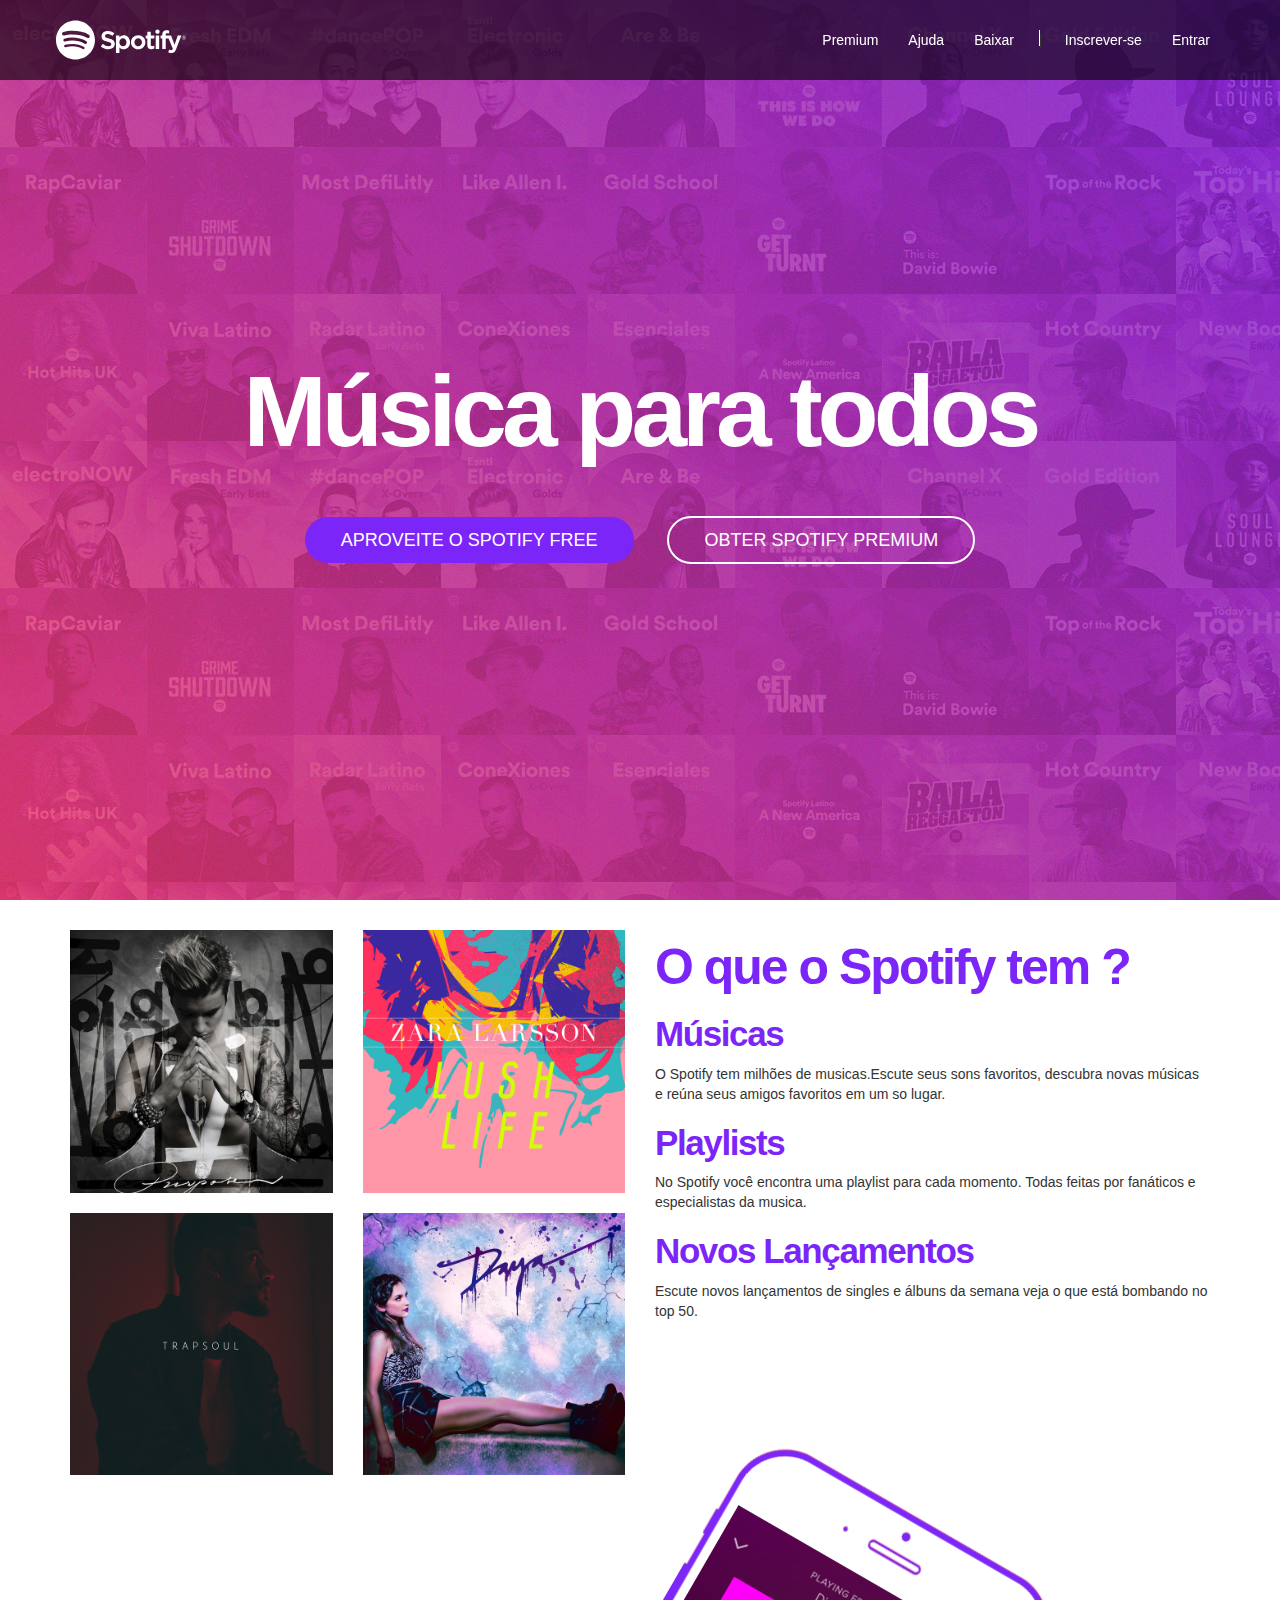
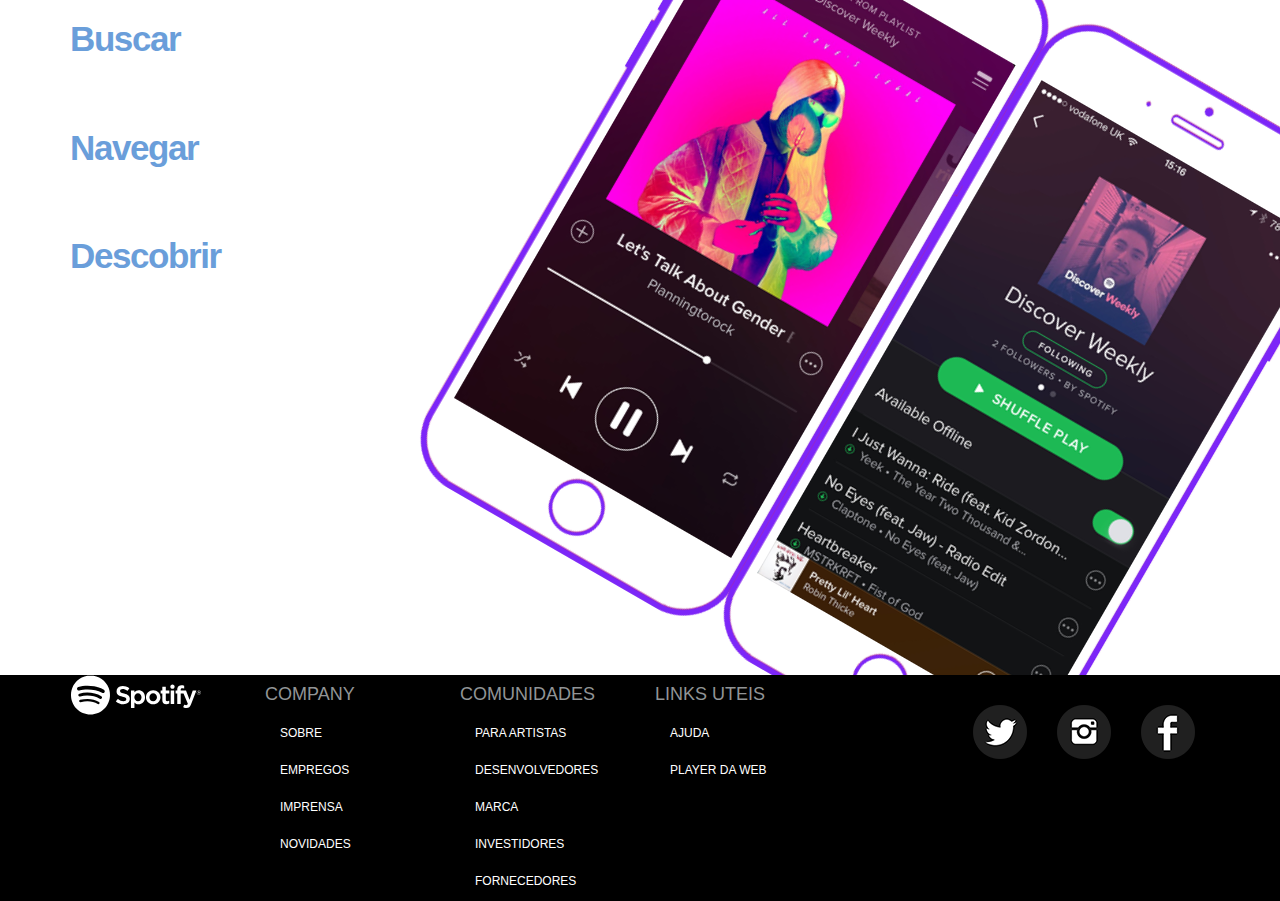
<file: spotify/index.html>
<!DOCTYPE html>
<html lang="pt-br">
  <head>
    <meta charset="utf-8">
    <meta http-equiv="X-UA-Compatible" content="IE=edge">
    <meta name="viewport" content="width=device-width, initial-scale=1">

    <link href="css/bootstrap/css/bootstrap.min.css" rel="stylesheet">
    <link href="css/estilo.css" rel="stylesheet">
    <link rel="icon" href="css/imagens/favicon.png">
   
    <script src="https://ajax.googleapis.com/ajax/libs/jquery/1.11.3/jquery.min.js"></script>
    <script src="css/bootstrap/js/bootstrap.min.js"></script>
   
    <title>Música para todos - Spotify</title> 
  </head>
  <body>
    
    <nav class="navbar navbar-fixed-top navbar-inverse navbar-transparente">
      <div class="container">
        
        <!--Header-->
        <div class="navbar-header">
          <a href="index.html" class="navbar-brand">
              <span class="img-logo" >Spotify</span>
          </a>
            
                      
            <!-- Botao para Celular-->
              <div>
                <button type="button" class="navbar-toggle collapsed" data-toggle="collapse" data-target="#barra-navegacao">
                  <span class="icon-bar"></span>
                  <span class="icon-bar"></span>
                  <span class="icon-bar"></span>
                </button>
              </div>
          </div>

        <div class="collapse navbar-collapse" id="barra-navegacao">
          <ul class="nav navbar-nav navbar-right">
            <li> <a href="" >Premium</a></li>
            <li> <a href="" >Ajuda</a></li>
            <li> <a href="" >Baixar</a></li>

            <li class="divisor" role="separator"> | </li>

            <li> <a href="" >Inscrever-se</a></li>
            <li> <a href="" >Entrar</a></li>

          </ul>
        </div>
     
      </div>
    </nav>

    <!--Capa do Site-->
    <div class="capa">
      <div class="texto-capa">
        <h1>Música para todos</h1>
        <a href="" class="btn btn-custom btn-roxo btn-lg">Aproveite o Spotify Free</a>
        <a href="" class="btn btn-custom btn-branco btn-lg">Obter Spotify Premium</a>
      </div>
    </div>
    
    <!--Conteudo-->

    <div id="servicos">
      <div class="container">
        <div class="row">
          
          <!--Album-->
          <div class="col-md-6" >
           
            <div class="row albuns">
             
              <div class="col-md-6">
                <img src="css/imagens/img1.jpg" class="img-responsive"/>
              </div>
            
              <div class="col-md-6">
                <img src="css/imagens/img2.jpg" class="img-responsive" />
              </div>
              
            </div>
              
            <div class="row albuns">
              <div class="col-md-6">
                <img src="css/imagens/img3.jpg" class="img-responsive"/>
              </div>
              
              <div class="col-md-6">
                <img src="css/imagens/img4.jpg" class="img-responsive"/>
              </div>
            
            </div>
           </div> 
        
          <!--servicos-->
          <div class="col-md-6">
             
            <h2 class="texto-roxo"> O que o Spotify tem ?</h2> 
            <h3> Músicas</h3> 
            <p>O Spotify tem milhões de musicas.Escute seus sons favoritos, descubra novas músicas e reúna seus 
              amigos favoritos em um so lugar.</p>
            
            <h3> Playlists</h3> 
            <p> No Spotify você encontra uma playlist para cada momento. Todas feitas por fanáticos e 
                especialistas da musica.</p>

            <h3> Novos Lançamentos</h3> 
            <p>Escute novos lançamentos de singles e álbuns da semana veja o que está bombando no top 50.</p>

            </div>
        
        </div>
      </div>
    </div>


    <!-- Recursos -->
    <div id="recursos" >
      <div class="container">
        <div class="row">
          <div class="col-md-4">

            <h2>Facil</h2>
            
            <h3>Buscar</h3>
            <p>Já sabe o que quer escutas ? É so procurar e apertar o play.</p>

            <h3>Navegar</h3>
            <p>Veja os novos lançamentos, o que está bombando nas paradas e as melhores
              playlists para o seu momento. </p>

            <h3>Descobrir</h3>
            <p>
              Curta músicas novas toda segunda-feira com uma playlist personalizada pra voçê.
              Ou relaxa e curta uma das radios. </p>


          </div>

          <!-- img recursos -->
          <div class="col-md-8">
            <div class="row rotacionar">
              
              <div class="col-md-6">
                  <img src="css/imagens/iphone1.png" />
              </div>
              <div class="col-md-6">
                  <img src="css/imagens/iphone2.png"/>
              </div>
            </div>
          </div>
          </div>

        </div>
      </div>


    <!--Rodape-->

    <footer id="rodape">
      <div class="container">
   
        <div class="row">
          <div class="col-md-2">
            <span class="img-logo"> Spotify </span>

          </div>

          <div class="col-md-2">
            <h4> Company </h4> 
              <ul class="nav">
                <li><a href=""> Sobre </a></li>
                <li><a href=""> Empregos </a></li>
                <li><a href=""> Imprensa </a></li>
                <li><a href=""> Novidades </a></li>
              </ul>
          </div>

          <div class="col-md-2">
              <h4> Comunidades </h4> 
                <ul class="nav">
                  <li><a href=""> Para Artistas </a></li>
                  <li><a href=""> Desenvolvedores </a></li>
                  <li><a href=""> Marca </a></li>
                  <li><a href=""> Investidores </a></li>
                  <li><a href=""> Fornecedores </a></li>
                </ul>
            </div>
            <div class="col-md-2">
                <h4> Links uteis </h4> 
                  <ul class="nav">
                    <li><a href=""> Ajuda </a></li>
                    <li><a href=""> Player da Web </a></li>

                  </ul>
              </div>
              <div class="col-md-4"> 
                    <ul class="nav ">
                      <li class="item-rede-social"><a href=""> <a>  <img src="css/imagens/facebook.png" /> </a></li>
                      <li class="item-rede-social"><a href=""> <a> <img src="css/imagens/instagram.png" /></a></li>
                      <li class="item-rede-social"><a href=""> <a> <img src="css/imagens/twitter.png" /></a></li>
  
                    </ul>
                </div>

              

        </div>
      </div>
    </footer>
  

  </body>
</html>
</file>
<file: spotify/css/estilo.css>
/*

   @author Gustavo Daniel 
   @version: 1.0

*/

 /*   ============================================== Layout =================================================*/


html,body, .capa{
    height: 100%;
}

body{
    background: url('imagens/capa.png'),
                url('imagens/ruido.png'),
                linear-gradient(50deg ,#ff4169, #7c26f8);
    background-attachment: fixed;
    font-family: Helvetica, Arial, sans-serif;
    overflow-x : hidden;


}

 /* ----- Barra de navegação ----- */

 .img-logo{
    height: 40px;
    width: 132px;
    display: block;
    background: url('imagens/spotify.svg') no-repeat;
    background-size: contain;
    color: transparent;

 }

 nav.navbar-transparente{
    padding: 15px 0px;
    background: rgba(0, 0, 0, 0.6);
    border: none;

 }


.navbar-brand{
    padding: 0px;
    padding-top: 5px;
}

.divisor{
    width: 1px;
    height: 16px;
    background: white;
    margin: 15px 10px 16px;
}

.navbar-inverse .navbar-nav>li>a ,#rodape .nav a{
    color: white;
}

.navbar-inverse .navbar-nav>li>a:hover, #rodape .nav a:hover {
    color: #9bf0e1;
    background: none;
}

/* ----- Capa do site----- */

.capa{
    display: table;
    width: 100%;
}
.texto-capa{
    text-align: center;
    color: white;
    display: table-cell;
    vertical-align: middle;
}


/* ----- Botoes----- */

.btn-custom{

    color: white;
    border-radius: 500px;
    -webkit-border-radius: 500px;
    -moz-border-radius: 500px;
    padding: 10px 35px;
    text-transform: uppercase;
    margin: 0px 15px;
    transition: background 0.4s, color 0.4s;
}

.btn-roxo{

    background: #7c25f8;
}

.btn-roxo:hover {

    background: #6207e3;
    color: white;

}

.btn-branco{

    border: 2px solid white;

}

.btn-branco:hover {

    background: white;
    color: black;

}

/* ----- Serviços----- */

#servicos{

    background: white;
    padding-top: 20px;
    padding-bottom: 20px;

}

.albuns{
    padding: 10px 0px 10px 0px;
}


/* ----- Recursos----- */

#recursos{


    padding-top: 20px;
    padding-bottom: 20px;

}

.rotacionar{
    transform: rotate(30deg);
    -webkit-transform: rotate(30deg);
    -ms-transform: rotate(30deg);
    padding-left: 80px;
}


/* ----- RodaPe----- */



footer{

    background: #000;
    padding: 50px, 0px, 20px, 0px;
    position: relative;
}

#rodape{
    color: #919496;
    font-size: 12px;
    text-transform: uppercase;
}

.item-rede-social{
    float: right;
}


 /*   ============================================== Tipografia =================================================*/

h1{
    font-size: 100px;
    font-weight: 900;
    letter-spacing: -0.05em;
    margin-bottom: 50px;
}

h2{

    font-size: 50px;
    font-weight: 700;
    letter-spacing: -0.04em;

}

h3{

    font-size: 35px;
    font-weight: 700;
    letter-spacing: -0.04em;

}

#servicos h2, #servicos h3{
    color: #7c25f8;
}

#recursos h3{
    color: #6a9eda;
}
#recursos p, #recursos h2 {
    color: #ffffff;
}
</file>
